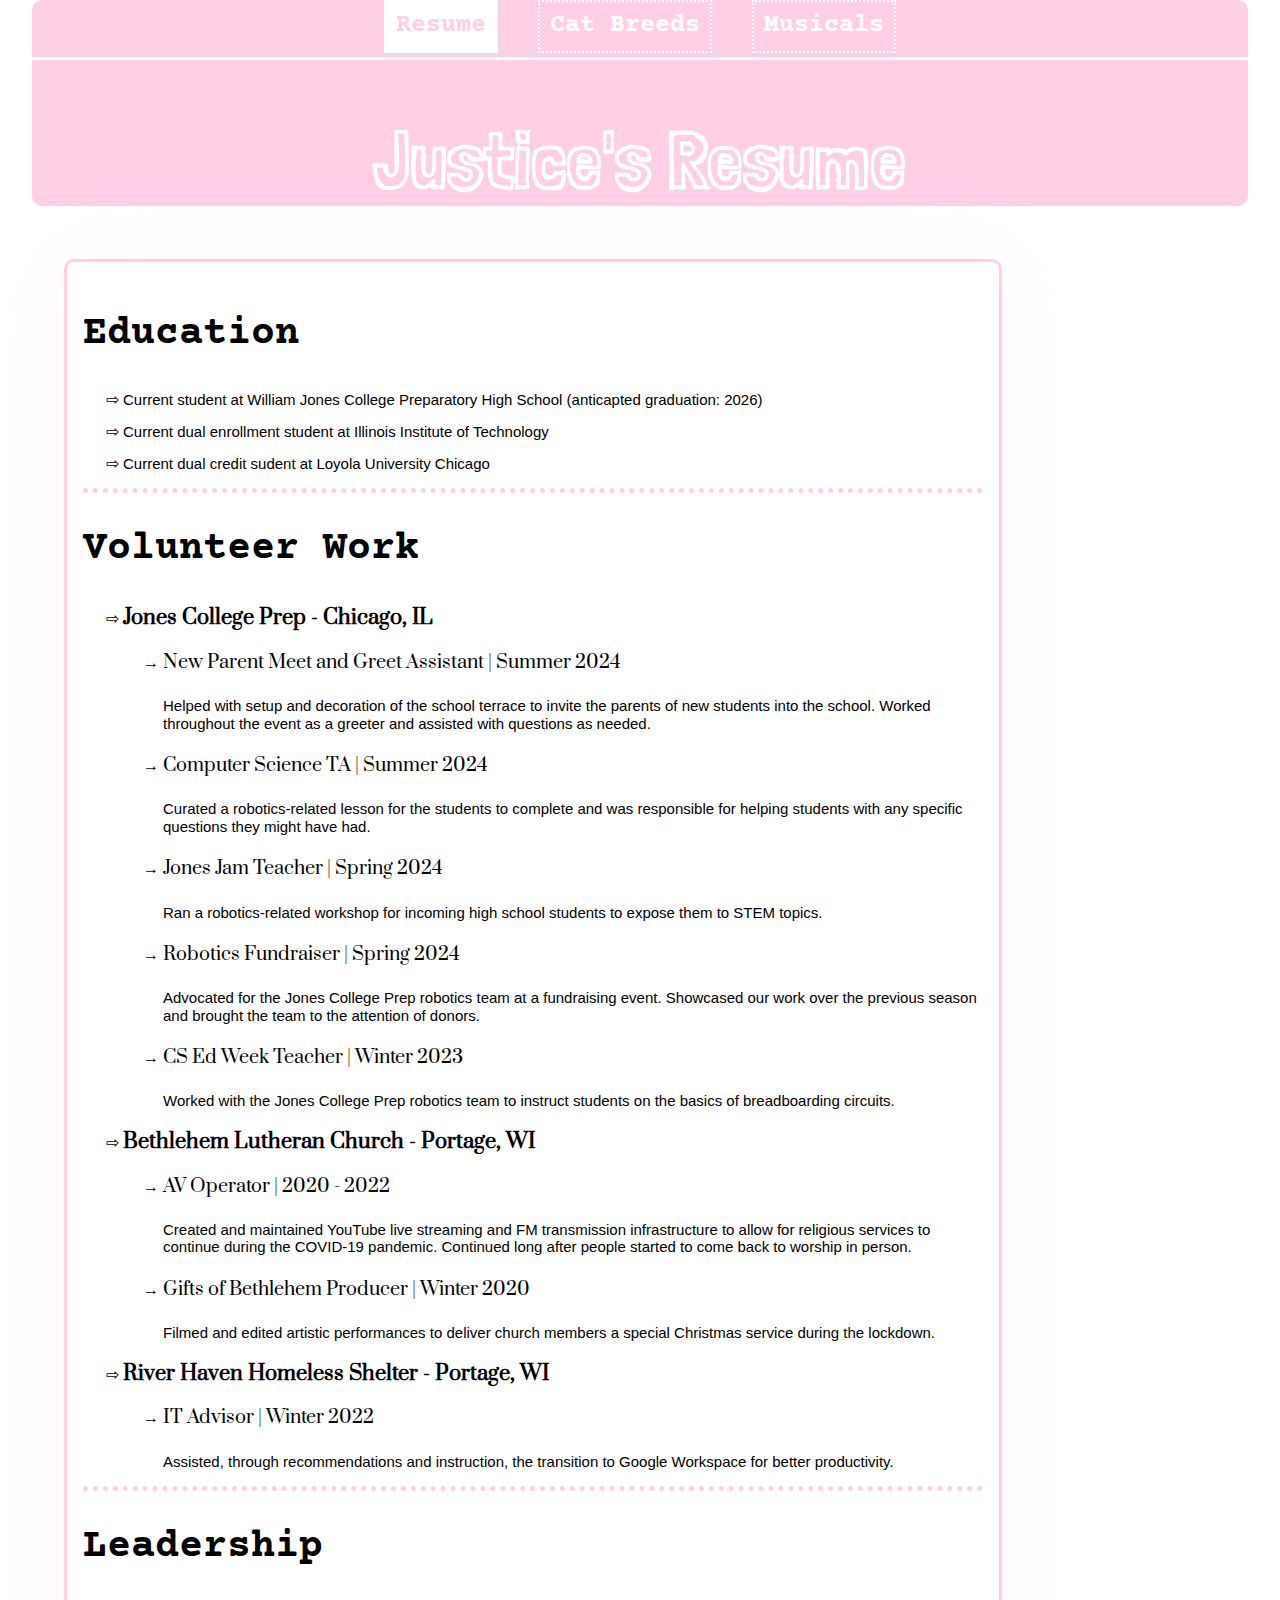
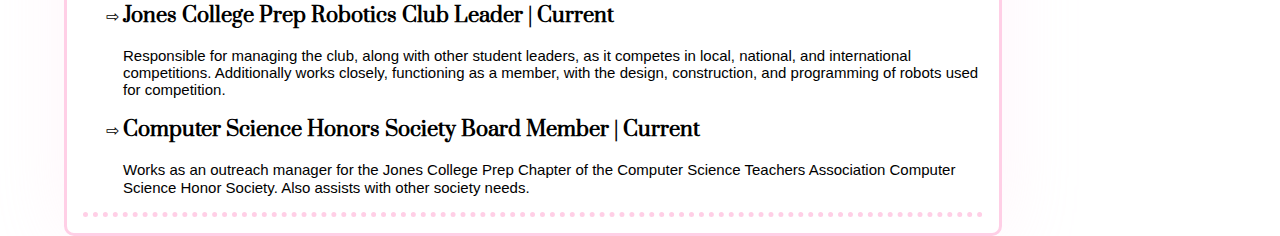
<file: index.html>
<!DOCTYPE html>
<html lang="en">
  <head>
    <meta charset="utf-8">
    <title>Justice's Resume</title>
    <link rel="stylesheet" type="text/css" href="css/reset.css">
    <link rel="stylesheet" type="text/css" href="css/style.css">
    <link rel="preconnect" href="https://fonts.googleapis.com">
    <link rel="preconnect" href="https://fonts.gstatic.com" crossorigin>
    <link href="https://fonts.googleapis.com/css2?family=Courier+Prime:ital,wght@0,400;0,700;1,400;1,700&family=Londrina+Sketch&family=Prata&display=swap" rel="stylesheet">
  </head>
  <body>
    <header>
      <nav>
      <ul>
        <li id="onPage"><a href="index.html">Resume</a></li>
        <li><a href="cats.html">Cat Breeds</a></li>
        <li><a href="music.html">Musicals</a></li>
      </ul>
      </nav>
      <h1>Justice's Resume</h1>
    </header>
    <main>
      <section class="seperate">
        <h2>Education</h2>
        <ul>
          <li><p>Current student at William Jones College Preparatory High School (anticapted graduation: 2026)</p></li>
          <li><p>Current dual enrollment student at Illinois Institute of Technology</p></li>
          <li><p>Current dual credit sudent at Loyola University Chicago</p></li>
        </ul>
      </section>
      <section class="seperate">
        <h2>Volunteer Work</h2>
        <ul>
          <li>
            <h3>Jones College Prep - Chicago, IL</h3>
            <ul>
              <li>
                <h4>New Parent Meet and Greet Assistant | Summer 2024</h4>
                <p>Helped with setup and decoration of the school terrace to invite the parents of new students into the school. Worked throughout the event as a greeter and assisted with questions as needed.</p>
              </li>
              <li>
                <h4>Computer Science TA | Summer 2024</h4>
                <p>Curated a robotics-related lesson for the students to complete and was responsible for helping students with any specific questions they might have had.</p>
              </li>
              <li>
                <h4>Jones Jam Teacher | Spring 2024</h4>
                <p>Ran a robotics-related workshop for incoming high school students to expose them to STEM topics.</p>
              </li>
              <li>
                <h4>Robotics Fundraiser | Spring 2024</h4>
                <p>Advocated for the Jones College Prep robotics team at a fundraising event. Showcased our work over the previous season and brought the team to the attention of donors.</p>
              </li>
              <li>
                <h4>CS Ed Week Teacher | Winter 2023</h4>
                <p>Worked with the Jones College Prep robotics team to instruct students on the basics of breadboarding circuits.</p>
              </li>
            </ul>
          </li>
          <li>
            <h3>Bethlehem Lutheran Church - Portage, WI</h3>
            <ul>
              <li>
                <h4>AV Operator | 2020 - 2022</h4>
                <p>Created and maintained YouTube live streaming and FM transmission infrastructure to allow for religious services to continue during the COVID-19 pandemic. Continued long after people started to come back to worship in person.</p>
              </li>
              <li>
                <h4>Gifts of Bethlehem Producer | Winter 2020</h4>
                <p>Filmed and edited artistic performances to deliver church members a special Christmas service during the lockdown.</p>
              </li>
            </ul>
          </li>
          <li>
            <h3>River Haven Homeless Shelter - Portage, WI</h3>
            <ul>
              <li>
                <h4>IT Advisor | Winter 2022</h4>
                <p>Assisted, through recommendations and instruction, the transition to Google Workspace for better productivity.</p>
              </li>
            </ul>
          </li>
        </ul>
      </section>
      <section class="seperate">
        <h2>Leadership</h2>
        <ul>
          <li>
            <h3>Jones College Prep Robotics Club Leader | Current</h3>
            <p>Responsible for managing the club, along with other student leaders, as it competes in local, national, and international competitions. Additionally works closely, functioning as a member, with the design, construction, and programming of robots used for competition.</p>
          </li>
          <li>
            <h3>Computer Science Honors Society Board Member | Current</h3>
            <p>Works as an outreach manager for the Jones College Prep Chapter of the Computer Science Teachers Association Computer Science Honor Society. Also assists with other society needs.</p>
          </li>
        </ul>
      </section>
    </main>
  </body>
</html>
</file>
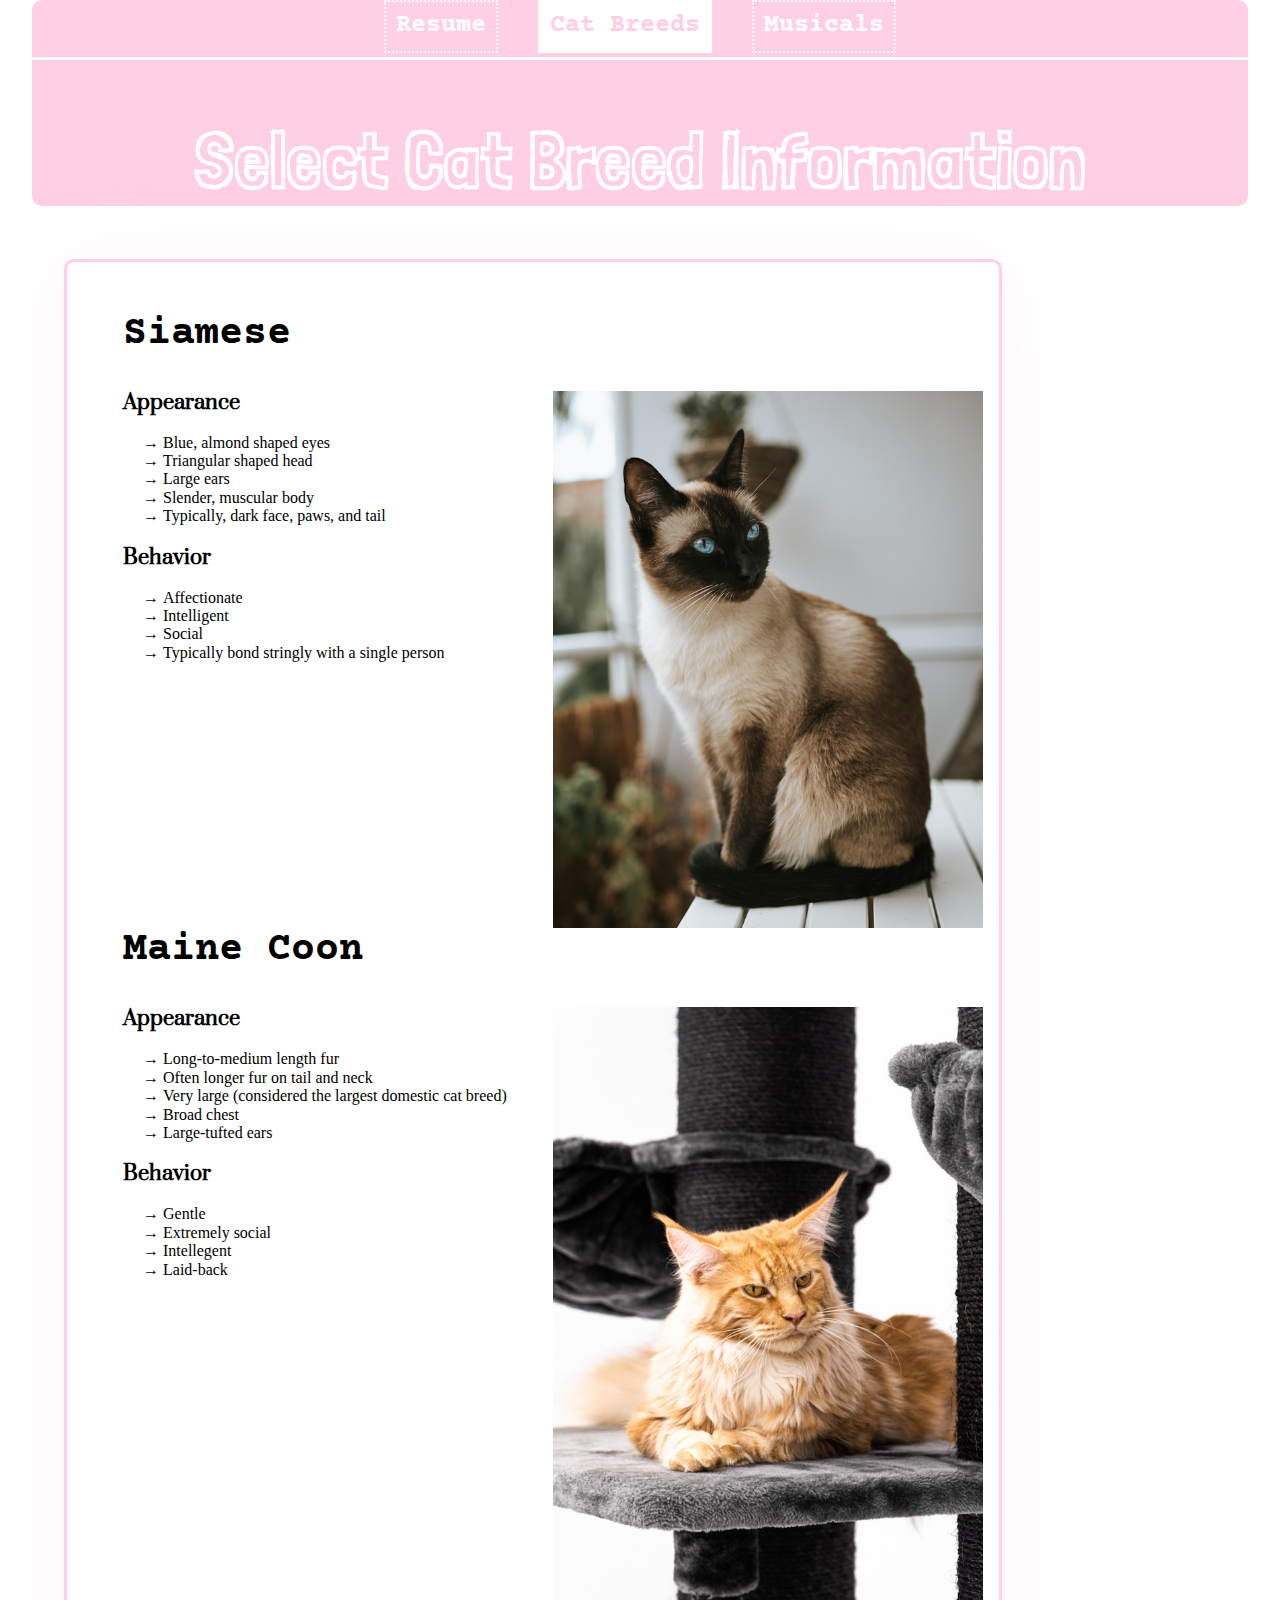
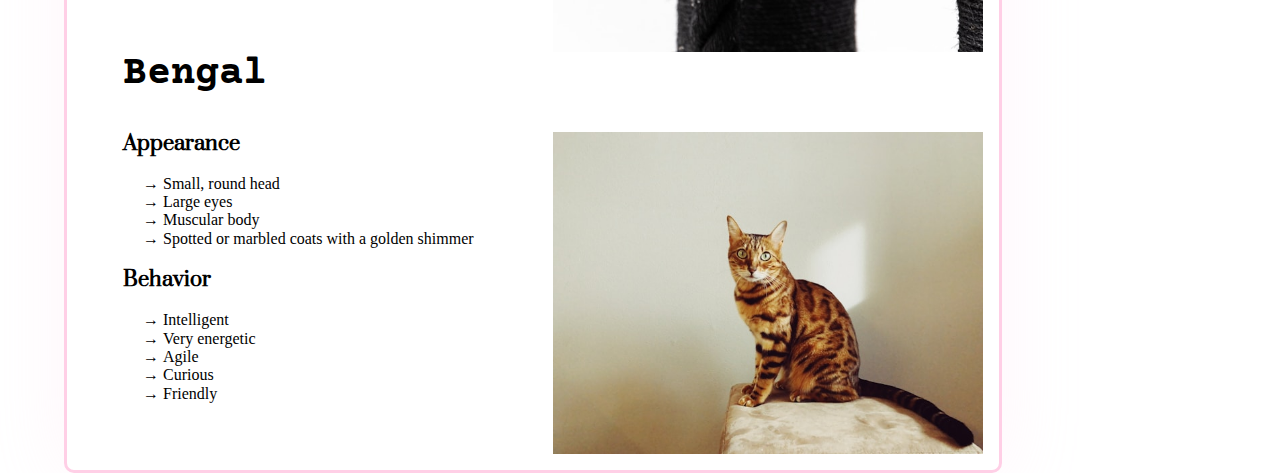
<file: cats.html>
<!DOCTYPE html>
<html lang="en">
  <head>
    <meta charset="utf-8">
    <title>Select Cat Breed Information</title>
    <link rel="stylesheet" type="text/css" href="css/reset.css">
    <link rel="stylesheet" type="text/css" href="css/style.css">
    <link rel="preconnect" href="https://fonts.googleapis.com">
    <link rel="preconnect" href="https://fonts.gstatic.com" crossorigin>
    <link href="https://fonts.googleapis.com/css2?family=Courier+Prime:ital,wght@0,400;0,700;1,400;1,700&family=Londrina+Sketch&family=Prata&display=swap" rel="stylesheet">
  </head>
  <body>
    <header>
      <nav>
      <ul>
        <li><a href="index.html">Resume</a></li>
        <li id="onPage"><a href="cats.html">Cat Breeds</a></li>
        <li><a href="music.html">Musicals</a></li>
      </ul>
      </nav>
      <h1>Select Cat Breed Information</h1>
    </header>
    <main>
      <ul>
        <li class="remBullet">
          <h2>Siamese</h2>
          <img class="cat" src="img/siamese.jpg" alt="sitting Siamese cat fullbody">
          <section>
            <h3>Appearance</h3>
            <ul>
              <li>Blue, almond shaped eyes</li>
              <li>Triangular shaped head</li>
              <li>Large ears</li>
              <li>Slender, muscular body</li>
              <li>Typically, dark face, paws, and tail</li>
            </ul>
          </section>
          <section>
            <h3>Behavior</h3>
            <ul>
              <li>Affectionate</li>
              <li>Intelligent</li>
              <li>Social</li>
              <li>Typically bond stringly with a single person</li>
            </ul>
          </section>
        </li>
        <li class="remBullet">
          <h2 class="clear">Maine Coon</h2>
          <img class="cat" src="img/maine_coon.jpg" alt="Orange Maine Coon cat sitting on a black cat tree">
          <section>
            <h3>Appearance</h3>
            <ul>
              <li>Long-to-medium length fur</li>
              <li>Often longer fur on tail and neck</li>
              <li>Very large (considered the largest domestic cat breed)</li>
              <li>Broad chest</li>
              <li>Large-tufted ears</li>
            </ul>
          </section>
          <section>
            <h3>Behavior</h3>
            <ul>
              <li>Gentle</li>
              <li>Extremely social</li>
              <li>Intellegent</li>
              <li>Laid-back</li>
            </ul>
          </section>
        </li>
        <li class="remBullet">
          <h2 class="clear">Bengal</h2>
          <img class="cat" src="img/bengal.jpg" alt="Orange Maine Coon cat sitting on a black cat tree">
          <section>
            <h3>Appearance</h3>
            <ul>
              <li>Small, round head</li>
              <li>Large eyes</li>
              <li>Muscular body</li>
              <li>Spotted or marbled coats with a golden shimmer</li>
            </ul>
          </section>
          <section>
            <h3>Behavior</h3>
            <ul>
              <li>Intelligent</li>
              <li>Very energetic</li>
              <li>Agile</li>
              <li>Curious</li>
              <li>Friendly</li>
            </ul>
          </section>
        </li>
      </ul>
    </main>
  </body>
</html>
</file>
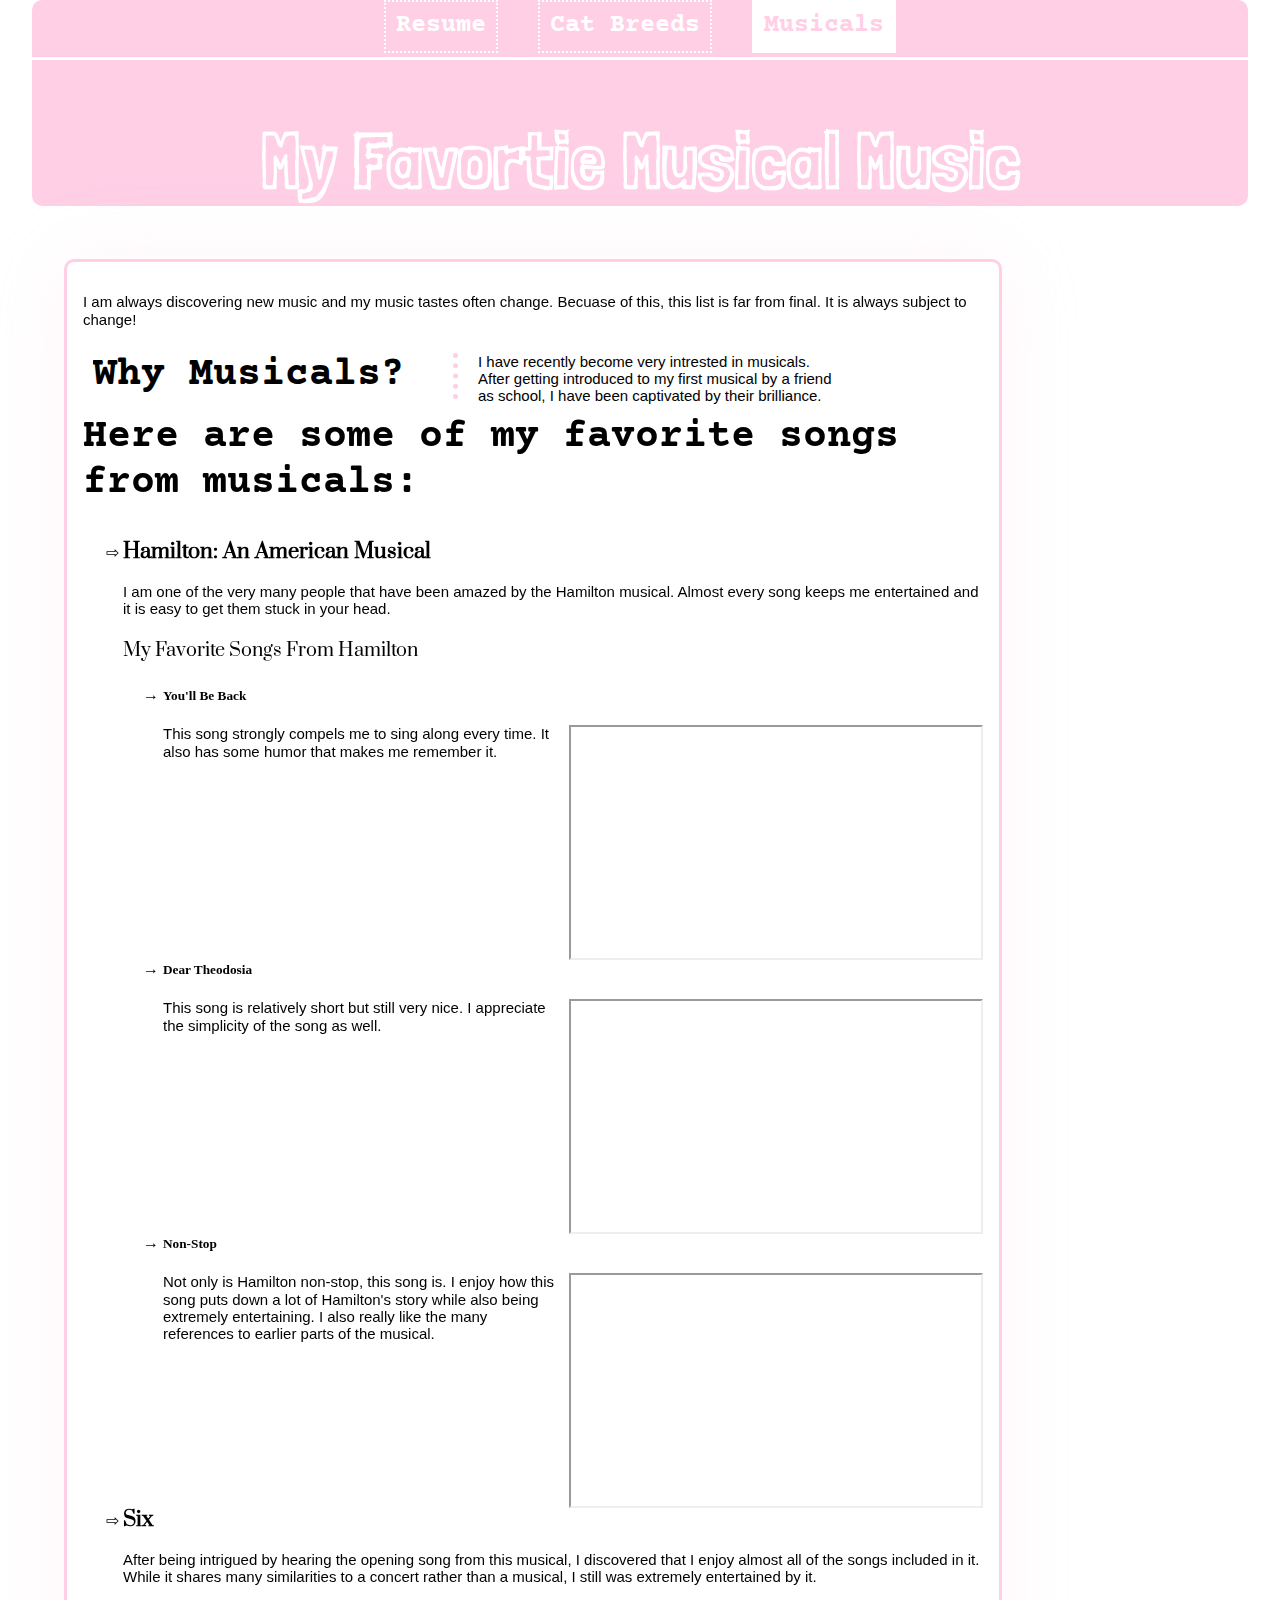
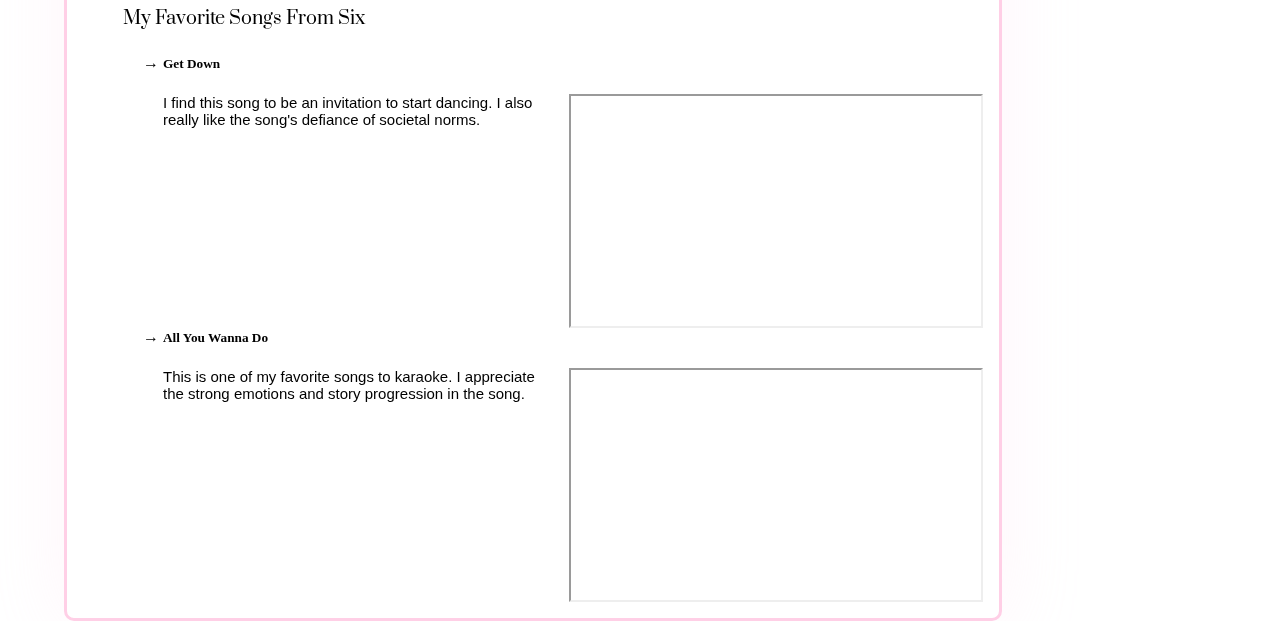
<file: music.html>
<!DOCTYPE html>
<html lang="en">
  <head>
    <meta charset="utf-8">
    <title>My Favorite Musical Music</title>
    <link rel="stylesheet" type="text/css" href="css/reset.css">
    <link rel="stylesheet" type="text/css" href="css/style.css">
    <link rel="preconnect" href="https://fonts.googleapis.com">
    <link rel="preconnect" href="https://fonts.gstatic.com" crossorigin>
    <link href="https://fonts.googleapis.com/css2?family=Courier+Prime:ital,wght@0,400;0,700;1,400;1,700&family=Londrina+Sketch&family=Prata&display=swap" rel="stylesheet">
  </head>
  <body>
    <header>
      <nav>
      <ul>
        <li><a href="index.html">Resume</a></li>
        <li><a href="cats.html">Cat Breeds</a></li>
        <li id="onPage"><a href="music.html">Musicals</a></li>
      </ul>
      </nav>
      <h1>My Favortie Musical Music</h1>
    </header>
    <main>
      <p>I am always discovering new music and my music tastes often change. Becuase of this, this list is far from final. It is always subject to change!</p>
      <section class="qestionAnswer">
        <h2>Why Musicals?</h2>
        <p>I have recently become very intrested in musicals. After getting introduced to my first musical by a friend as school, I have been captivated by their brilliance.</p>
      </section>
      <section class="clear">
        <h2>Here are some of my favorite songs from musicals:</h2>
        <ul>
          <li>
            <h3>Hamilton: An American Musical</h3>
            <p>I am one of the very many people that have been amazed by the Hamilton musical. Almost every song keeps me entertained and it is easy to get them stuck in your head.</p>
            <h4>My Favorite Songs From Hamilton</h4>
            <ul class="vidList">
              <li>
                <h5>You'll Be Back</h5>
                <iframe class="songVid" src="https://www.youtube.com/embed/PyD6jeDBoDo?si=BlrNkGTjGu5HXGGI" title="YouTube video player" allow="accelerometer; autoplay; clipboard-write; encrypted-media; gyroscope; picture-in-picture; web-share" referrerpolicy="strict-origin-when-cross-origin" allowfullscreen></iframe>
                <p>This song strongly compels me to sing along every time. It also has some humor that makes me remember it.</p>
              </li>
              <li>
                <h5>Dear Theodosia</h5>
                <iframe class="songVid" src="https://www.youtube.com/embed/PGx7Fx3KyYk?si=qt2UoXa4CAXR8fGQ" title="YouTube video player" allow="accelerometer; autoplay; clipboard-write; encrypted-media; gyroscope; picture-in-picture; web-share" referrerpolicy="strict-origin-when-cross-origin" allowfullscreen></iframe>
                <p>This song is relatively short but still very nice. I appreciate the simplicity of the song as well.</p>
              </li>
              <li>
                <h5>Non-Stop</h5>
                <iframe class="songVid" src="https://www.youtube.com/embed/vYbdQAeO0vo?si=ZwBXKX0yyOXu7D3p" title="YouTube video player" allow="accelerometer; autoplay; clipboard-write; encrypted-media; gyroscope; picture-in-picture; web-share" referrerpolicy="strict-origin-when-cross-origin" allowfullscreen></iframe>
                <p>Not only is Hamilton non-stop, this song is. I enjoy how this song puts down a lot of Hamilton's story while also being extremely entertaining. I also really like the many references to earlier parts of the musical.</p>
              </li>
            </ul>
          </li>
          <li>
            <h3 class="clear">Six</h3>
            <p>After being intrigued by hearing the opening song from this musical, I discovered that I enjoy almost all of the songs included in it. While it shares many similarities to a concert rather than a musical, I still was extremely entertained by it.</p>
            <h4>My Favorite Songs From Six</h4>
            <ul class="vidList">
              <li>
                <h5>Get Down</h5>
                <iframe class="songVid" src="https://www.youtube.com/embed/m5xv7fyRFyI?si=NHjxO1RsaPP5A9u8" title="YouTube video player" allow="accelerometer; autoplay; clipboard-write; encrypted-media; gyroscope; picture-in-picture; web-share" referrerpolicy="strict-origin-when-cross-origin" allowfullscreen></iframe>
                <p>I find this song to be an invitation to start dancing. I also really like the song's defiance of societal norms.</p>
              </li>
              <li>
                <h5>All You Wanna Do</h5>
                <iframe class="songVid" src="https://www.youtube.com/embed/BhszM7II9p8?si=fiZ3KD9YR4v-KPSF" title="YouTube video player" allow="accelerometer; autoplay; clipboard-write; encrypted-media; gyroscope; picture-in-picture; web-share" referrerpolicy="strict-origin-when-cross-origin" allowfullscreen></iframe>
                <p>This is one of my favorite songs to karaoke. I appreciate the strong emotions and story progression in the song.</p>
              </li>
            </ul>
          </li>
        </ul>
      </section>
    </main>
  </body>
</html>
</file>
<file: css/style.css>
body {
  background-color: white;
}

header {
  background-color: #ffcfe6;
  color: white;
  margin: auto;
  text-align: center;
  width: 95%;
  border-radius: 10px;
}

nav {
  border-bottom: 3px solid white;
  text-align: center;
}

nav ul {
  display: inline-block;
  list-style-type: none;
  margin: 0;
  padding: 0;
  overflow: hidden;
}

nav ul li {
  float: left;
  margin: 0 20px;
}

nav ul li a {
  display: block;
  border: 2px dotted white;
  padding: 10px;
  font-family: "Courier Prime", "Courier New";
  font-weight: 600;
  font-style: normal;
  font-size: 25px;
  text-decoration: none;
  color: white;
}

nav ul li#onPage a {
  background-color: white;
  color: #ffcfe6;
}

nav ul li a:hover {
  text-decoration: underline;
}

main {
  background-color: white;
  color: black;
  margin: auto auto auto 5%;
  padding: 1em;
  width: 80%;
  max-width: 900px;
  border: 3px solid #ffcfe6;
  border-radius: 10px;
  box-shadow: 0px 5px 80px rgba(255, 207, 230, .2);
  overflow: hidden;
}

section.qestionAnswer h2 {
  margin: 10px;
  float: left;
  width: 40%;
  border-right: 5px dotted #ffcfe6;
  overflow: hidden;
}

section.qestionAnswer p {
  margin: 10px;
  float: left;
  width: 40%;
  overflow: hidden;
}

section.seperate {
  border-bottom: 5px dotted #ffcfe6;
}

img.cat {
  width: 50%;
  height: auto;
  float: right;
  min-width: 200px;
}

iframe.songVid {
  width: 50%;
  height: auto;
  aspect-ratio: 16/9; /*https://developer.mozilla.org/en-US/docs/Web/CSS/aspect-ratio*/
  float: right;
  margin-left: 10px;
}

.clear {
  clear: both;
}

h1 {
  font-family: "Londrina Sketch", "Times New Roman";
  font-weight: bold;
  font-size: 80px;
  font-style: normal;
}

h2 {
  font-family: "Courier Prime", "Courier New";
  font-weight: 700;
  font-style: normal;
  font-size: 40px;
}

h3 {
  font-family: "Prata", Georgia;
  font-weight: 600;
  font-style: normal;
  font-size: 20px;
}

h4 {
  font-family: "Prata", Georgia;
  font-weight: 400;
  font-style: normal;
  font-size: 18px;
}

p {
  font-family: arial;
  font-size: 15px;
}

ul {
  list-style-type: "\21E8\ ";
}

ul ul{
  list-style-type: "\2192\ ";
}

ul.vidList li {
  clear: both;
}

li.remBullet {
  list-style-type: none;
}
</file>
